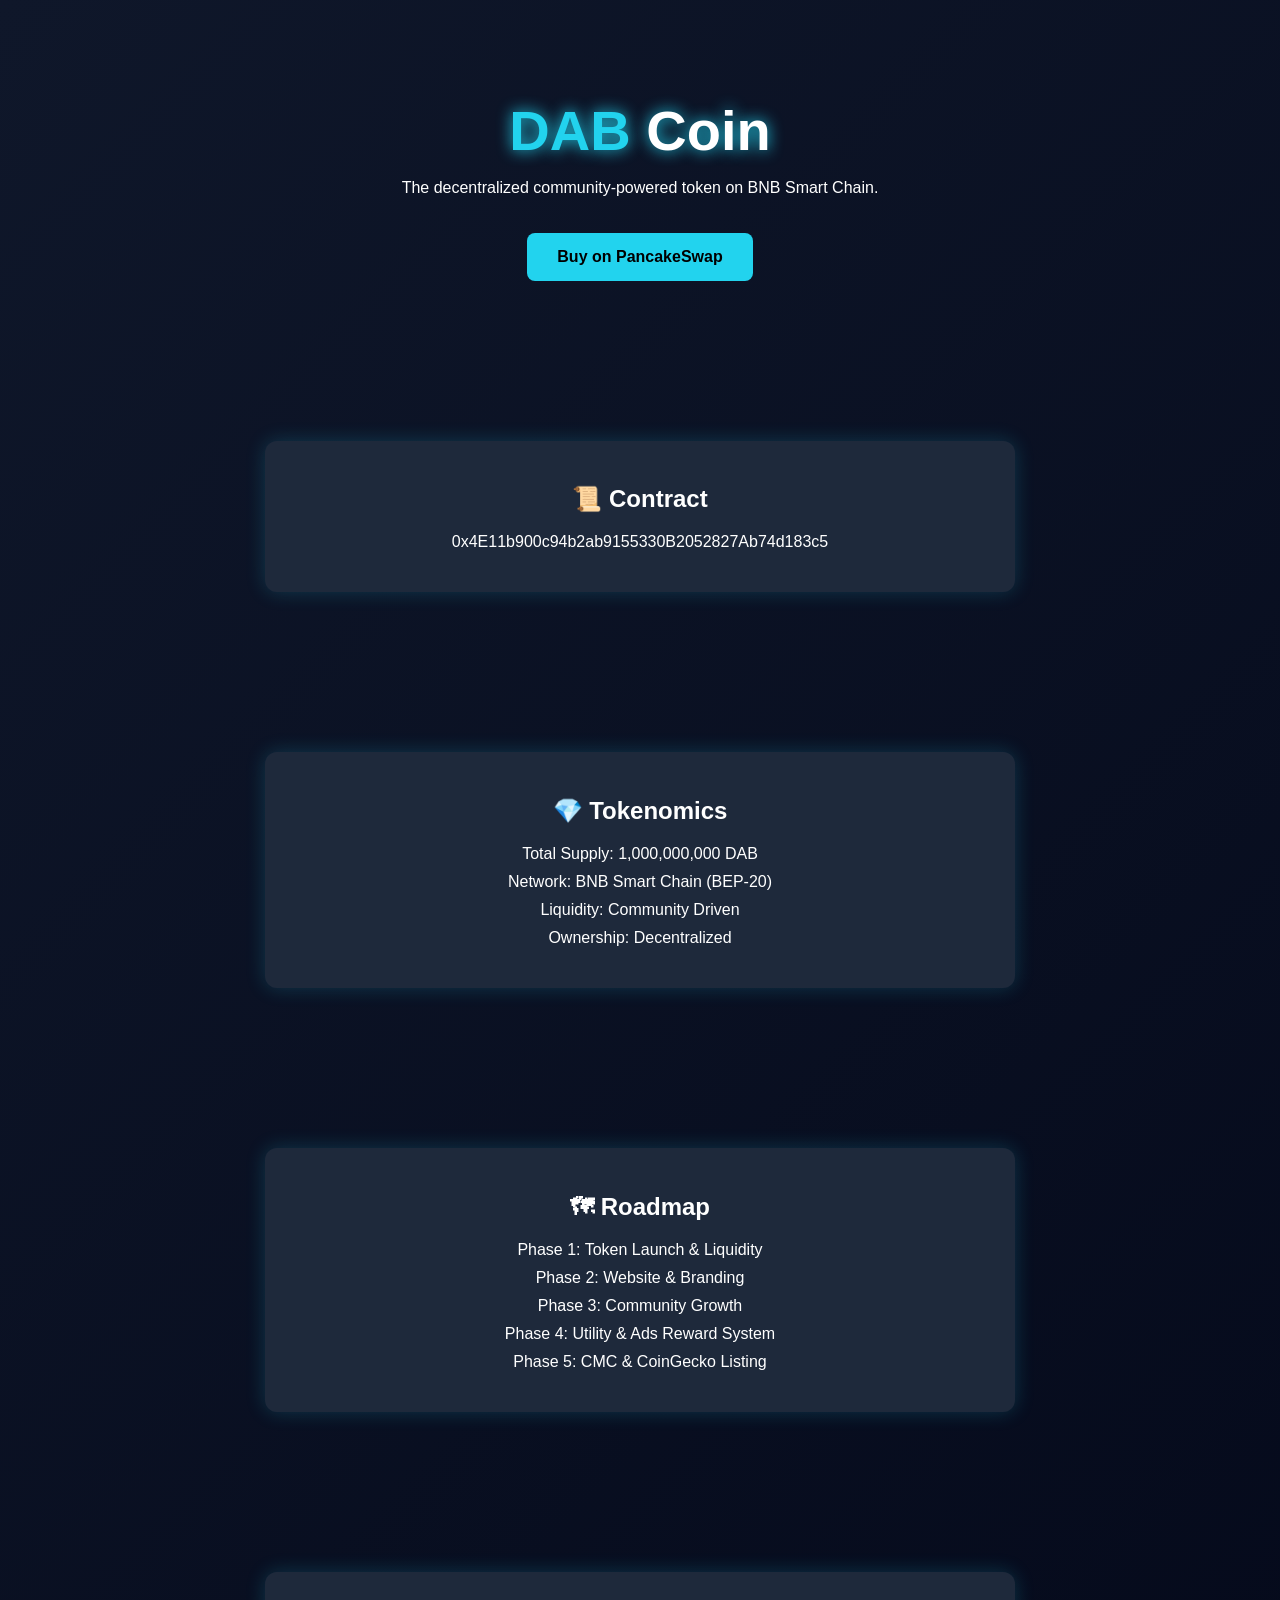
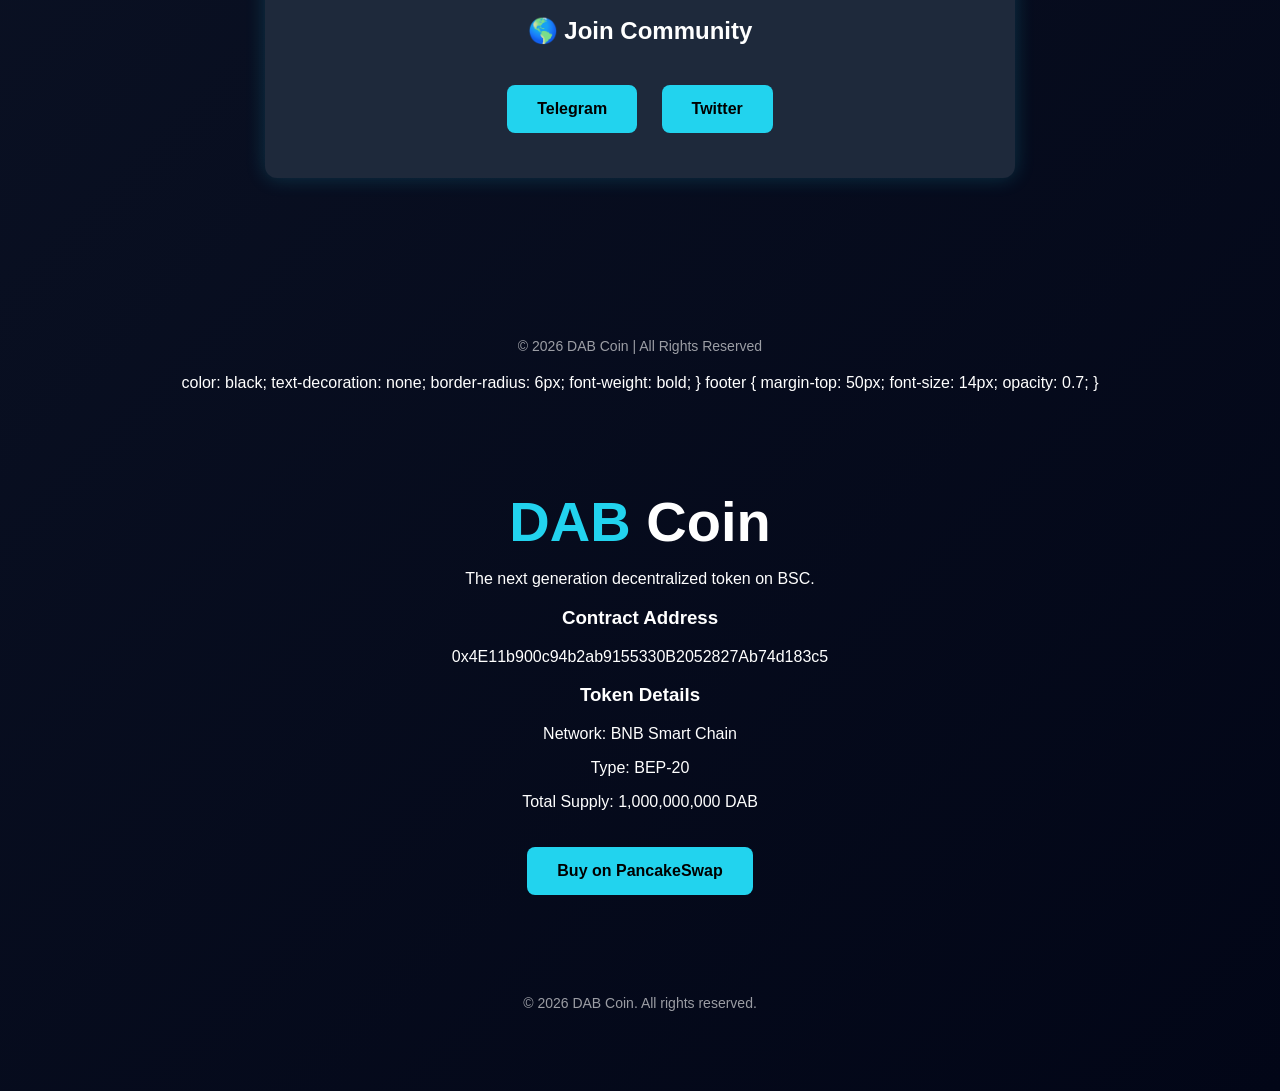
<file: Index.html>
<!DOCTYPE html>
<html lang="en">
<head>
<meta charset="UTF-8">
<meta name="viewport" content="width=device-width, initial-scale=1.0">
<title>DAB Coin | Official</title>

<style>
body {
    margin:0;
    font-family:Arial, sans-serif;
    background:linear-gradient(135deg,#0f172a,#020617);
    color:white;
    text-align:center;
}

.container{
    padding:60px 20px;
}

h1{
    font-size:56px;
    margin-bottom:10px;
}

.highlight{
    color:#22d3ee;
}

.glow{
    text-shadow:0 0 15px #22d3ee;
}

.section{
    padding:60px 20px;
}

.card{
    background:#1e293b;
    padding:25px;
    margin:20px auto;
    max-width:700px;
    border-radius:12px;
    box-shadow:0 0 20px rgba(34,211,238,0.2);
}

.button{
    display:inline-block;
    margin:20px 10px;
    padding:15px 30px;
    background:#22d3ee;
    color:black;
    text-decoration:none;
    border-radius:8px;
    font-weight:bold;
    transition:0.3s;
}

.button:hover{
    background:#0ea5e9;
    transform:scale(1.05);
}

ul{
    list-style:none;
    padding:0;
}

li{
    margin:10px 0;
}

footer{
    margin-top:60px;
    padding:20px;
    font-size:14px;
    opacity:0.6;
}
</style>
</head>

<body>

<div class="container">
    <h1 class="glow"><span class="highlight">DAB</span> Coin</h1>
    <p>The decentralized community-powered token on BNB Smart Chain.</p>

    <a class="button" href="https://pancakeswap.finance/swap" target="_blank">
        Buy on PancakeSwap
    </a>
</div>

<div class="section">
    <div class="card">
        <h2>📜 Contract</h2>
        <p>0x4E11b900c94b2ab9155330B2052827Ab74d183c5</p>
    </div>
</div>

<div class="section">
    <div class="card">
        <h2>💎 Tokenomics</h2>
        <ul>
            <li>Total Supply: 1,000,000,000 DAB</li>
            <li>Network: BNB Smart Chain (BEP-20)</li>
            <li>Liquidity: Community Driven</li>
            <li>Ownership: Decentralized</li>
        </ul>
    </div>
</div>

<div class="section">
    <div class="card">
        <h2>🗺 Roadmap</h2>
        <ul>
            <li>Phase 1: Token Launch & Liquidity</li>
            <li>Phase 2: Website & Branding</li>
            <li>Phase 3: Community Growth</li>
            <li>Phase 4: Utility & Ads Reward System</li>
            <li>Phase 5: CMC & CoinGecko Listing</li>
        </ul>
    </div>
</div>

<div class="section">
    <div class="card">
        <h2>🌎 Join Community</h2>
        <a class="button" href="#">Telegram</a>
        <a class="button" href="#">Twitter</a>
    </div>
</div>

<footer>
© 2026 DAB Coin | All Rights Reserved
</footer>

</body>
</html>
            color: black;
            text-decoration: none;
            border-radius: 6px;
            font-weight: bold;
        }
        footer {
            margin-top: 50px;
            font-size: 14px;
            opacity: 0.7;
        }
    </style>
</head>
<body>

<div class="container">
    <h1><span class="highlight">DAB</span> Coin</h1>
    <p>The next generation decentralized token on BSC.</p>

    <div class="box">
        <h3>Contract Address</h3>
        <p>0x4E11b900c94b2ab9155330B2052827Ab74d183c5</p>
    </div>

    <div class="box">
        <h3>Token Details</h3>
        <p>Network: BNB Smart Chain</p>
        <p>Type: BEP-20</p>
        <p>Total Supply: 1,000,000,000 DAB</p>
    </div>

    <a class="button" href="https://pancakeswap.finance/swap" target="_blank">
        Buy on PancakeSwap
    </a>

    <footer>
        © 2026 DAB Coin. All rights reserved.
    </footer>
</div>

</body>
</html>
</file>
